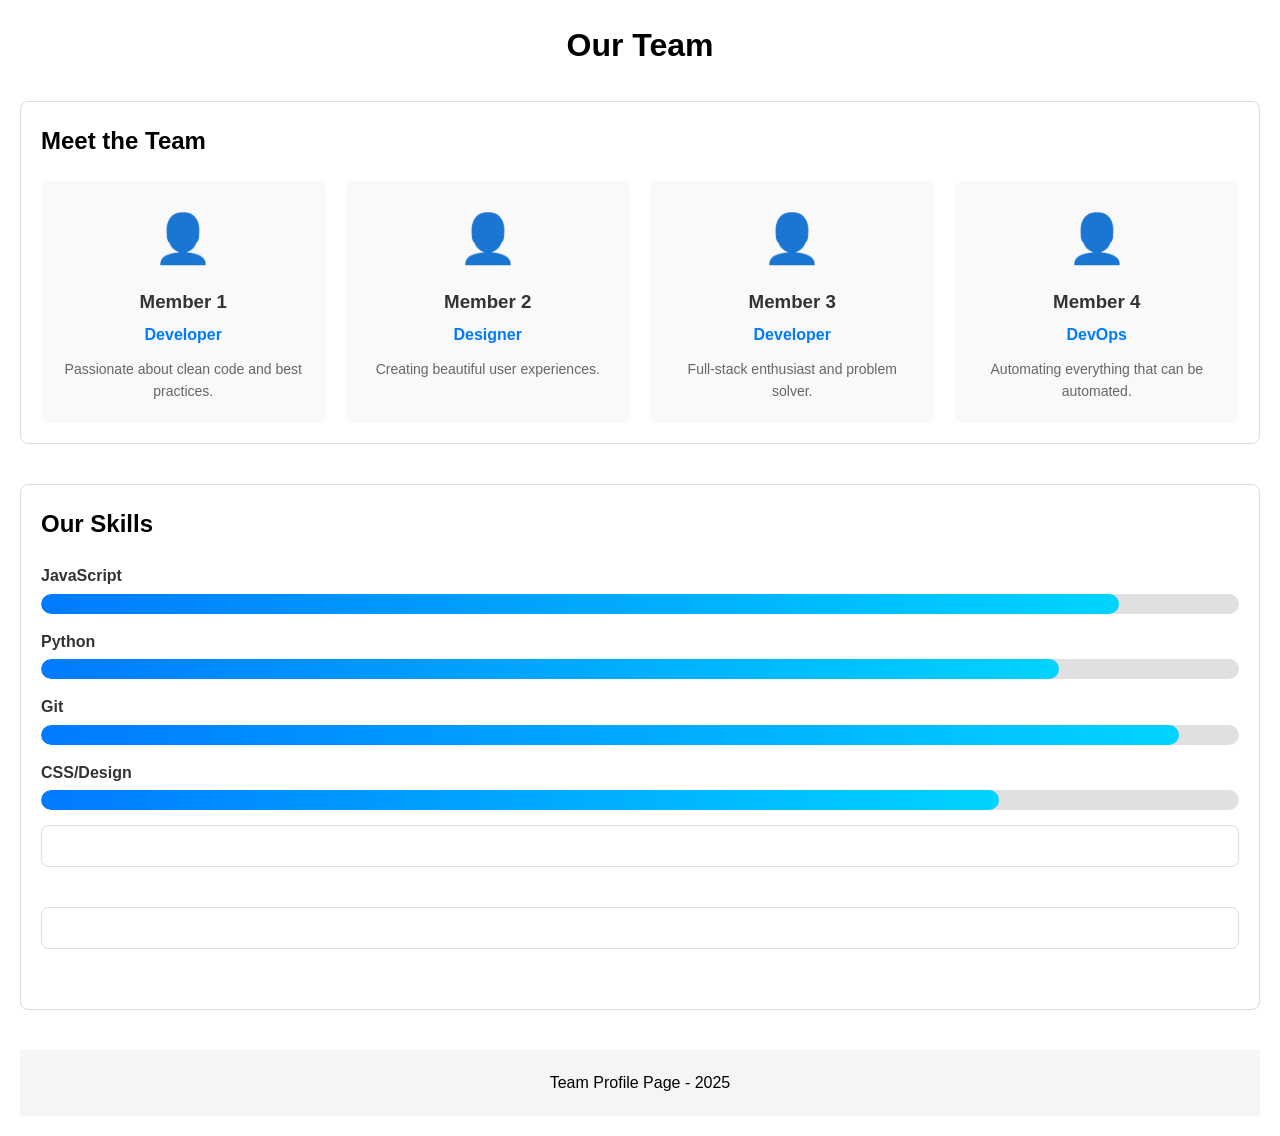
<file: index.html>
<!DOCTYPE html>
<head>
    <meta charset="UTF-8">
    <meta name="viewport" content="width=device-width, initial-scale=1.0">
    <title>Team Profile</title>
    <link rel="stylesheet" href="styles.css">
</head>
<body>
    <header>
        <h1>Our Team</h1>
    </header>
    
    <main>
        <section id="members">
            <h2>Meet the Team</h2>
    <div class="members-grid">
        <div class="member-card">
            <div class="member-avatar">👤</div>
            <h3>Member 1</h3>
            <p class="role">Developer</p>
            <p class="bio">Passionate about clean code and best practices.</p>
        </div>
        <div class="member-card">
            <div class="member-avatar">👤</div>
            <h3>Member 2</h3>
            <p class="role">Designer</p>
            <p class="bio">Creating beautiful user experiences.</p>
        </div>
        <div class="member-card">
            <div class="member-avatar">👤</div>
            <h3>Member 3</h3>
            <p class="role">Developer</p>
            <p class="bio">Full-stack enthusiast and problem solver.</p>
        </div>
        <div class="member-card">
            <div class="member-avatar">👤</div>
            <h3>Member 4</h3>
            <p class="role">DevOps</p>
            <p class="bio">Automating everything that can be automated.</p>
        </div>
    </div>
        </section>
        
        <section id="skills">
            <h2>Our Skills</h2>
            <div class="skills-container">
                <div class="skill-item">
                    <span class="skill-name">JavaScript</span>
                    <div class="skill-bar">
                        <div class="skill-progress" style="width: 90%;"></div>
                    </div>
                </div>
                <div class="skill-item">
                    <span class="skill-name">Python</span>
                    <div class="skill-bar">
                        <div class="skill-progress" style="width: 85%;"></div>
                    </div>
                </div>
                <div class="skill-item">
                    <span class="skill-name">Git</span>
                    <div class="skill-bar">
                        <div class="skill-progress" style="width: 95%;"></div>
                    </div>
                </div>
                <div class="skill-item">
                    <span class="skill-name">CSS/Design</span>
                    <div class="skill-bar">
                        <div class="skill-progress" style="width: 80%;"></div>
                    </div>
                </div>
            </div>

        
        <section id="projects">
            <!-- Projects section will be added here -->
        </section>
        
        <section id="contact">
            <!-- Contact form will be added here -->
        </section>
    </main>
    
    <footer>
        <p>Team Profile Page - 2025</p>
    </footer>
    
    <script src="script.js"></script>
</body>
</html>
</file>
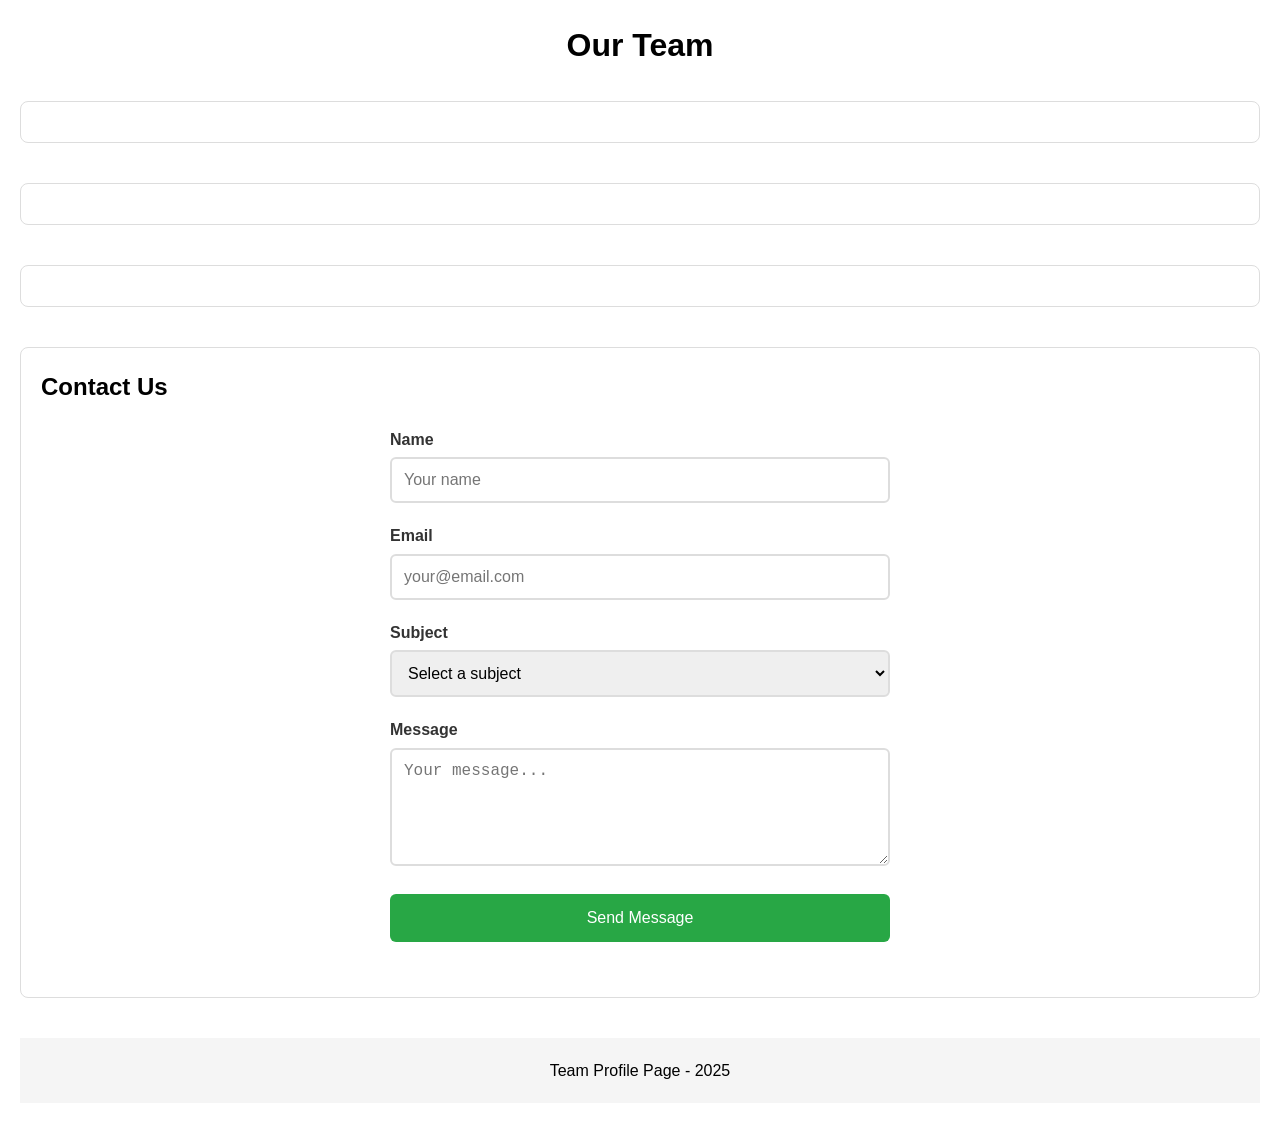
<file: git/lab/team_profile_base/index.html>
<!DOCTYPE html>
<html lang="en">
<head>
    <meta charset="UTF-8">
    <meta name="viewport" content="width=device-width, initial-scale=1.0">
    <title>Team Profile</title>
    <link rel="stylesheet" href="styles.css">
</head>
<body>
    <header>
        <h1>Our Team</h1>
    </header>
    
    <main>
        <section id="members">
            <!-- Team members will be added here -->
        </section>
        
        <section id="skills">
            <!-- Skills section will be added here -->
        </section>
        
        <section id="projects">
            <!-- Projects section will be added here -->
        </section>
        
        <section id="contact">
            <h2>Contact Us</h2>
            <form id="contact-form" class="contact-form">
                <div class="form-group">
                    <label for="name">Name</label>
                    <input type="text" id="name" name="name" required placeholder="Your name">
                </div>
                <div class="form-group">
                    <label for="email">Email</label>
                    <input type="email" id="email" name="email" required placeholder="your@email.com">
                </div>
                <div class="form-group">
                    <label for="subject">Subject</label>
                    <select id="subject" name="subject" required>
                        <option value="">Select a subject</option>
                        <option value="general">General Inquiry</option>
                        <option value="project">Project Collaboration</option>
                        <option value="feedback">Feedback</option>
                    </select>
                </div>
                
                <div class="form-group">
                    <label for="message">Message</label>
                    <textarea id="message" name="message" rows="5" required placeholder="Your message..."></textarea>
                </div>
                <button type="submit" class="submit-btn">Send Message</button>
            </form>
            <div id="form-status" class="form-status"></div>
        </section>
    </main>
    
    <footer>
        <p>Team Profile Page - 2025</p>
    </footer>
    
    <script src="script.js"></script>
</body>
</html>
</file>
<file: styles.css>
* {
    margin: 0;
    padding: 0;
    box-sizing: border-box;
}

body {
    font-family: Arial, sans-serif;
    line-height: 1.6;
    padding: 20px;
}

header {
    text-align: center;
    margin-bottom: 30px;
}

section {
    margin-bottom: 40px;
    padding: 20px;
    border: 1px solid #ddd;
    border-radius: 8px;
}

footer {
    text-align: center;
    margin-top: 40px;
    padding: 20px;
    background: #f5f5f5;
}

/* ===========================================
   Team Members Styles (Person A)
   =========================================== */


.members-grid {
    display: grid;
    grid-template-columns: repeat(auto-fit, minmax(200px, 1fr));
    gap: 20px;
    margin-top: 20px;
}

.member-card {
    background: #f9f9f9;
    padding: 20px;
    border-radius: 8px;
    text-align: center;
    transition: transform 0.3s ease;
}

.member-card:hover {
    transform: translateY(-5px);
}

.member-avatar {
    font-size: 48px;
    margin-bottom: 10px;
}

.member-card h3 {
    color: #333;
    margin-bottom: 5px;
}

.member-card .role {
    color: #007bff;
    font-weight: bold;
    margin-bottom: 10px;
}

.member-card .bio {
    color: #666;
    font-size: 14px;
}

/* ===========================================
   Team Members Styles (Person B)
   =========================================== */
.skills-container {
    margin-top: 20px;
}

.skill-item {
    margin-bottom: 15px;
}

.skill-name {
    display: block;
    margin-bottom: 5px;
    font-weight: bold;
    color: #333;
}

.skill-bar {
    background: #e0e0e0;
    border-radius: 10px;
    height: 20px;
    overflow: hidden;
}

.skill-progress {
    background: linear-gradient(90deg, #007bff, #00d4ff);
    height: 100%;
    border-radius: 10px;
    transition: width 0.5s ease;
}



.project-card {
    background: linear-gradient(135deg, #667eea 0%, #764ba2 100%);
    color: white;
    padding: 25px;
    border-radius: 12px;
    transition: transform 0.3s ease;
}

.project-card:hover {
    transform: scale(1.02);
}

.project-card h3 {
    margin-bottom: 10px;
}

.project-tags {
    margin: 15px 0;
}

.tag {
    background: rgba(255,255,255,0.2);
    padding: 4px 10px;
    border-radius: 15px;
    font-size: 12px;
    margin-right: 5px;
}

.project-btn {
    background: white;
    color: #764ba2;
    border: none;
    padding: 10px 20px;
    border-radius: 5px;
    cursor: pointer;
    font-weight: bold;
    transition: opacity 0.3s;
}

.project-btn:hover {
    opacity: 0.9;
}

/* ===========================================
   Projects Section Styles (Person C)
   =========================================== */


/* ===========================================
   Contact Form Styles (Person D)
   =========================================== */
</file>
<file: git/lab/team_profile_base/styles.css>
* {
    margin: 0;
    padding: 0;
    box-sizing: border-box;
}

body {
    font-family: Arial, sans-serif;
    line-height: 1.6;
    padding: 20px;
}

header {
    text-align: center;
    margin-bottom: 30px;
}

section {
    margin-bottom: 40px;
    padding: 20px;
    border: 1px solid #ddd;
    border-radius: 8px;
}

footer {
    text-align: center;
    margin-top: 40px;
    padding: 20px;
    background: #f5f5f5;
}

/* ===========================================
   Team Members Styles (Person A)
   =========================================== */


/* ===========================================
   Skills Section Styles (Person B)
   =========================================== */


/* ===========================================
   Projects Section Styles (Person C)
   =========================================== */


/* ===========================================
   Contact Form Styles (Person D)
   =========================================== */

.contact-form {
    max-width: 500px;
    margin: 20px auto 0;
}

.form-group {
    margin-bottom: 20px;
}

    .form-group label {
        display: block;
        margin-bottom: 5px;
        font-weight: bold;
        color: #333;
    }

    
    .form-group input,
    .form-group select,
    .form-group textarea {
        width: 100%;
        padding: 12px;
        border: 2px solid #ddd;
        border-radius: 6px;
        font-size: 16px;
        transition: border-color 0.3s;
    }

        .form-group input:focus,
        .form-group select:focus,
        .form-group textarea:focus {
            outline: none;
            border-color: #007bff;
        }

.submit-btn {
    background: #28a745;
    color: white;
    border: none;
    padding: 15px 30px;
    font-size: 16px;
    border-radius: 6px;
    cursor: pointer;
    width: 100%;
    transition: background 0.3s;
}

    .submit-btn:hover {
        background: #218838;
    }

.form-status {
    text-align: center;
    margin-top: 15px;
    padding: 10px;
    border-radius: 6px;
}

    .form-status.success {
        background: #d4edda;
        color: #155724;
    }

    .form-status.error {
        background: #f8d7da;
        color: #721c24;
    }
</file>
